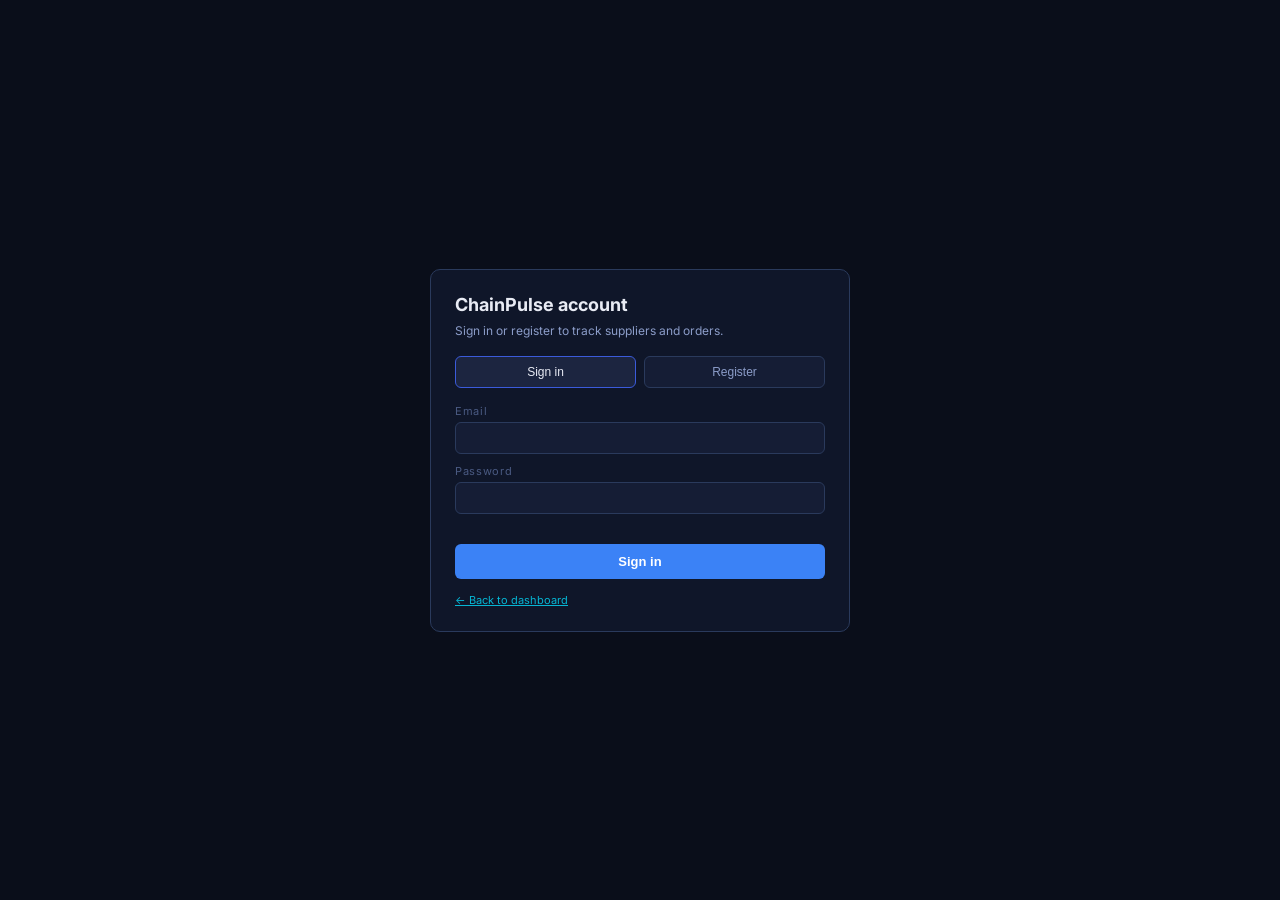
<file: chainpulse/frontend/onboarding.html>
<!doctype html>
<html lang="en">
<head>
  <meta charset="utf-8" />
  <title>ChainPulse — Account</title>
  <link href="https://fonts.googleapis.com/css2?family=Inter:wght@400;500;600;700&display=swap" rel="stylesheet" />
  <link rel="stylesheet" href="./css/theme.css" />
  <link rel="stylesheet" href="./css/orders.css" />
  <style>
    body { display: flex; justify-content: center; align-items: center; min-height: 100vh; overflow: auto; }
    .card { width: 420px; background: var(--bg-secondary); border: 1px solid var(--border-default); border-radius: 10px; padding: 24px; }
    h1 { margin: 0 0 8px; font-size: 18px; color: var(--text-primary); }
    p.sub { font-size: 12px; color: var(--text-secondary); margin: 0 0 18px; }
    .tabs { display: flex; gap: 8px; margin-bottom: 16px; }
    .tabs button { flex: 1; background: var(--bg-tertiary); border: 1px solid var(--border-default); color: var(--text-secondary); padding: 8px; cursor: pointer; border-radius: 6px; font-size: 12px; }
    .tabs button.active { background: var(--bg-elevated); color: var(--text-primary); border-color: var(--border-active); }
    label { display: block; margin-bottom: 10px; font-size: 11px; color: var(--text-muted); letter-spacing: 0.06em; }
    label input { display: block; width: 100%; margin-top: 4px; background: var(--bg-tertiary); border: 1px solid var(--border-default); border-radius: 6px; padding: 8px 10px; color: var(--text-primary); font-size: 12px; }
    .err { font-size: 11px; color: var(--severity-critical); margin: 6px 0; min-height: 14px; }
    .ok { font-size: 11px; color: var(--severity-low); margin: 6px 0; }
    button.primary { width: 100%; background: var(--accent-blue); border: none; color: white; padding: 10px; border-radius: 6px; font-weight: 600; cursor: pointer; font-size: 13px; }
    a.back { display: inline-block; margin-top: 14px; font-size: 11px; color: var(--accent-cyan); }
  </style>
</head>
<body>
  <div class="card">
    <h1>ChainPulse account</h1>
    <p class="sub">Sign in or register to track suppliers and orders.</p>
    <div class="tabs">
      <button id="t-login" class="active" onclick="switchTab('login')">Sign in</button>
      <button id="t-register" onclick="switchTab('register')">Register</button>
    </div>
    <form id="form">
      <label>Email <input type="email" name="email" required /></label>
      <label>Password <input type="password" name="password" minlength="6" required /></label>
      <label id="company-wrap" style="display:none">Company <input type="text" name="company" /></label>
      <div id="msg" class="err"></div>
      <button class="primary" type="submit" id="submit-btn">Sign in</button>
    </form>
    <a class="back" href="./index.html">← Back to dashboard</a>
  </div>
  <script>
    const CP_API = 'https://chainpulse.duckdns.org';
    let mode = 'login';
    function switchTab(m) {
      mode = m;
      document.getElementById('t-login').classList.toggle('active', m === 'login');
      document.getElementById('t-register').classList.toggle('active', m === 'register');
      document.getElementById('company-wrap').style.display = m === 'register' ? 'block' : 'none';
      document.getElementById('submit-btn').textContent = m === 'register' ? 'Create account' : 'Sign in';
      document.getElementById('msg').textContent = '';
    }
    document.getElementById('form').addEventListener('submit', async (e) => {
      e.preventDefault();
      const fd = new FormData(e.target);
      const body = { email: fd.get('email'), password: fd.get('password') };
      if (mode === 'register') body.company = fd.get('company') || null;
      const path = mode === 'register' ? '/auth/register' : '/auth/login';
      const r = await fetch(CP_API + path, {
        method: 'POST',
        headers: { 'Content-Type': 'application/json' },
        body: JSON.stringify(body),
      });
      const msg = document.getElementById('msg');
      if (!r.ok) {
        const t = await r.text();
        msg.className = 'err';
        msg.textContent = `Failed: ${t.slice(0, 160)}`;
        return;
      }
      if (mode === 'register') {
        // auto-login after register
        const lr = await fetch(CP_API + '/auth/login', {
          method: 'POST',
          headers: { 'Content-Type': 'application/json' },
          body: JSON.stringify({ email: body.email, password: body.password }),
        });
        const data = await lr.json();
        localStorage.setItem('cp_token', data.access_token);
      } else {
        const data = await r.json();
        localStorage.setItem('cp_token', data.access_token);
      }
      msg.className = 'ok';
      msg.textContent = 'Signed in. Redirecting...';
      setTimeout(() => { window.location.href = './index.html'; }, 600);
    });
  </script>
</body>
</html>
</file>
<file: chainpulse/frontend/css/theme.css>
:root {
  --bg-primary:     #0A0E1A;
  --bg-secondary:   #0F1629;
  --bg-tertiary:    #151D35;
  --bg-elevated:    #1C2540;

  --border-subtle:  #1E2A45;
  --border-default: #2A3A5C;
  --border-active:  #3B5BDB;

  --accent-blue:    #3B82F6;
  --accent-cyan:    #06B6D4;
  --accent-indigo:  #6366F1;

  --severity-critical: #EF4444;
  --severity-high:     #F97316;
  --severity-medium:   #EAB308;
  --severity-low:      #22C55E;

  --text-primary:   #E8EBF4;
  --text-secondary: #8B9CC8;
  --text-muted:     #4A5A82;
  --text-data:      #06B6D4;

  --map-pin-pulse-critical: rgba(239, 68, 68, 0.4);
  --map-pin-pulse-high:     rgba(249, 115, 22, 0.35);
  --map-pin-pulse-medium:   rgba(234, 179, 8, 0.3);
  --map-pin-pulse-low:      rgba(34, 197, 94, 0.25);
}

*, *::before, *::after { box-sizing: border-box; }
/* !important guards against Tailwind CDN preflight resets */
html, body { height: 100% !important; margin: 0 !important; padding: 0 !important; }
body {
  background: var(--bg-primary);
  color: var(--text-primary);
  font-family: 'Inter', system-ui, sans-serif;
  font-size: 13px;
  overflow: hidden !important;
}
.font-sans { font-family: 'Inter', system-ui, sans-serif; }
.tb-mono, .mono { font-family: 'JetBrains Mono', ui-monospace, monospace; }

#grid {
  display: grid;
  grid-template-columns: 80% 20%;
  grid-template-rows: 1fr 48px;
  grid-template-areas:
    "map sidebar"
    "stats sidebar";
  height: calc(100vh - 52px);
  width: 100vw;
}
#map-region { grid-area: map; position: relative; overflow: hidden; }
#sidebar    { grid-area: sidebar; }
#statbar    {
  grid-area: stats;
  background: var(--bg-secondary);
  border-top: 1px solid var(--border-subtle);
  display: flex;
  align-items: stretch;
  height: 48px;
}

.hidden { display: none !important; }

/* Subtle scrollbar */
::-webkit-scrollbar { width: 3px; height: 3px; }
::-webkit-scrollbar-thumb { background: var(--border-default); border-radius: 2px; }
::-webkit-scrollbar-track { background: transparent; }
</file>
<file: chainpulse/frontend/css/orders.css>
/* ===== Tab bar ===== */
.tab-bar {
  display: flex;
  height: 36px;
  border-bottom: 1px solid var(--border-subtle);
}
.tab {
  flex: 1;
  background: var(--bg-tertiary);
  color: var(--text-muted);
  border: none;
  border-bottom: 2px solid transparent;
  font-family: 'Inter', sans-serif;
  font-size: 11px;
  font-weight: 600;
  letter-spacing: 0.08em;
  cursor: pointer;
  text-transform: uppercase;
  display: inline-flex; align-items: center; justify-content: center;
  gap: 6px;
}
.tab.active {
  background: var(--bg-elevated);
  color: var(--text-primary);
  border-bottom-color: var(--border-active);
}
.tab-badge {
  font-size: 10px;
  color: var(--severity-high);
  font-weight: 600;
}
.tab-panel { display: none; flex: 1; overflow-y: auto; }
.tab-panel.active { display: flex; flex-direction: column; }

/* ===== Order cards ===== */
.orders-list { list-style: none; margin: 0; padding: 0; }
.order-card {
  background: var(--bg-tertiary);
  border-left: 3px solid transparent;
  border-bottom: 1px solid var(--border-subtle);
  padding: 10px 12px;
  font-size: 12px;
}
.order-card[data-status="CRITICAL_DELAY"] { border-left-color: #EF4444; }
.order-card[data-status="DELAY_RISK"]     { border-left-color: #F97316; }
.order-card[data-status="MONITOR"]        { border-left-color: #EAB308; }
.order-card[data-status="ON_SCHEDULE"]    { border-left-color: #10B981; }
.order-card[data-status="DELIVERED"]      { border-left-color: #4A5A82; }

.order-card-header {
  display: flex; justify-content: space-between; align-items: center;
  margin-bottom: 6px;
}
.status-badge {
  font-size: 10px; font-weight: 600; padding: 2px 8px; border-radius: 999px;
  text-transform: uppercase; letter-spacing: 0.06em;
}
.status-CRITICAL_DELAY { background: rgba(239,68,68,0.15); color: #EF4444; }
.status-DELAY_RISK     { background: rgba(249,115,22,0.15); color: #F97316; }
.status-MONITOR        { background: rgba(234,179,8,0.15);  color: #EAB308; }
.status-ON_SCHEDULE    { background: rgba(16,185,129,0.15); color: #10B981; }
.status-DELIVERED      { background: rgba(74,90,130,0.15);  color: #4A5A82; }

.order-actions { display: flex; gap: 4px; }
.order-actions button {
  background: transparent; color: var(--text-muted);
  border: 1px solid var(--border-default); border-radius: 3px;
  font-size: 10px; padding: 1px 5px; cursor: pointer;
}
.order-actions button:hover { color: var(--text-primary); border-color: var(--border-active); }

.order-supplier-name { font-weight: 600; font-size: 13px; color: var(--text-primary); }
.order-supplier-location { font-size: 11px; color: var(--text-secondary); margin-bottom: 6px; }
.order-details {
  display: grid; grid-template-columns: 60px 1fr; gap: 2px 8px;
  font-size: 11px; color: var(--text-secondary); margin-bottom: 8px;
}
.order-details .label { color: var(--text-muted); }

.order-delay-block {
  background: var(--bg-elevated);
  border: 1px solid var(--border-subtle);
  border-radius: 6px;
  padding: 6px 8px;
  margin-bottom: 8px;
}
.delay-label { font-size: 9px; letter-spacing: 0.1em; color: var(--text-muted); }
.delay-value {
  font-family: 'JetBrains Mono', monospace;
  font-size: 18px;
  margin: 2px 0;
}
.order-card[data-status="CRITICAL_DELAY"] .delay-value { color: #EF4444; }
.order-card[data-status="DELAY_RISK"]     .delay-value { color: #F97316; }
.order-card[data-status="MONITOR"]        .delay-value { color: #EAB308; }
.order-card[data-status="ON_SCHEDULE"]    .delay-value { color: #10B981; }
.new-eta { font-size: 10px; color: var(--text-secondary); font-family: 'JetBrains Mono', monospace; }

.order-causes { margin-bottom: 6px; }
.causes-label { font-size: 10px; color: var(--text-muted); margin-bottom: 4px; }
.cause-item {
  font-size: 11px; color: var(--text-secondary);
  line-height: 1.4;
  margin-bottom: 2px;
}
.cause-item a {
  color: var(--accent-cyan); text-decoration: none;
  border-bottom: 1px dotted var(--accent-cyan);
}
.cause-item a:hover { color: var(--text-primary); }
.cause-date { font-family: 'JetBrains Mono', monospace; color: var(--text-muted); font-size: 9px; margin-left: 4px; }

.order-card-actions { display: flex; gap: 6px; }
.order-card-actions button {
  flex: 1; background: var(--bg-elevated); color: var(--text-primary);
  border: 1px solid var(--border-default); border-radius: 4px;
  font-size: 11px; padding: 4px 6px; cursor: pointer;
}
.order-card-actions button:hover { border-color: var(--border-active); }

/* ===== Floating action button ===== */
#add-order-fab {
  position: absolute;
  bottom: 16px; left: 16px;
  z-index: 800;
  background: var(--accent-blue);
  color: white;
  border: none;
  border-radius: 24px;
  padding: 10px 18px;
  font-size: 13px; font-weight: 600;
  cursor: pointer;
  box-shadow: 0 2px 8px rgba(0,0,0,0.3);
}
#add-order-fab:hover { background: #2563eb; }

/* ===== Order drawer ===== */
#order-drawer {
  position: fixed;
  top: 0; left: 0;
  width: 420px; height: 100vh;
  background: var(--bg-secondary);
  border-right: 1px solid var(--border-default);
  z-index: 2000;
  transform: translateX(-440px);
  transition: transform 250ms cubic-bezier(0.4,0,0.2,1);
  overflow-y: auto;
  padding: 16px;
}
#order-drawer.open { transform: translateX(0); }
#drawer-overlay {
  position: fixed; inset: 0;
  background: rgba(10,14,26,0.72);
  z-index: 1999;
  display: none;
}
#drawer-overlay.open { display: block; }

.drawer-header {
  font-size: 14px; font-weight: 600; color: var(--text-primary);
  letter-spacing: 0.06em; margin-bottom: 14px;
}
.drawer-form .field {
  display: block;
  margin-bottom: 12px;
}
.drawer-form label {
  display: block;
  font-size: 10px; letter-spacing: 0.08em; color: var(--text-muted);
  text-transform: uppercase; margin-bottom: 4px;
}
.drawer-form input,
.drawer-form select,
.drawer-form textarea {
  width: 100%;
  background: var(--bg-tertiary);
  border: 1px solid var(--border-default);
  border-radius: 6px;
  padding: 8px 10px;
  font-size: 12px;
  color: var(--text-primary);
  font-family: inherit;
}
.drawer-form input:focus,
.drawer-form select:focus,
.drawer-form textarea:focus {
  outline: none;
  border-color: var(--border-active);
}
.field-error {
  font-size: 10px; color: var(--severity-critical);
  margin-top: 2px;
}
.mini-map {
  height: 150px;
  margin-top: 6px;
  border-radius: 6px;
  overflow: hidden;
}
.drawer-row { display: flex; gap: 8px; }
.drawer-row .field { flex: 1; }
.drawer-actions {
  display: flex; gap: 8px;
  margin-top: 16px;
  padding-top: 12px;
  border-top: 1px solid var(--border-subtle);
}
.drawer-actions button {
  flex: 1;
  font-size: 12px; padding: 8px 10px;
  border-radius: 6px; cursor: pointer; border: 1px solid var(--border-default);
}
.btn-cancel { background: transparent; color: var(--text-secondary); }
.btn-save { background: var(--accent-blue); color: white; border-color: var(--accent-blue); font-weight: 600; }

/* ===== Supplier diamond markers ===== */
.supplier-diamond {
  width: 12px; height: 12px;
  transform: rotate(45deg);
  border: 1.5px solid #1E2A45;
  cursor: pointer;
  box-shadow: 0 0 4px rgba(0,0,0,0.5);
}
.supplier-diamond[data-status="ON_SCHEDULE"]    { background: #10B981; }
.supplier-diamond[data-status="MONITOR"]        { background: #EAB308; }
.supplier-diamond[data-status="DELAY_RISK"]     { background: #F97316; }
.supplier-diamond[data-status="CRITICAL_DELAY"] { background: #EF4444; }
.supplier-diamond[data-status="DELIVERED"]      { background: #4A5A82; }

.supplier-label {
  transform: rotate(-45deg);
  font-family: 'JetBrains Mono', monospace;
  font-size: 8px;
  color: var(--text-primary);
  position: absolute;
  top: 14px; left: -2px;
  white-space: nowrap;
  background: rgba(10,14,26,0.7);
  padding: 1px 3px;
  border-radius: 2px;
  pointer-events: none;
}

/* ===== Toast ===== */
.toast {
  position: fixed; bottom: 70px; left: 50%;
  transform: translateX(-50%);
  background: var(--bg-elevated);
  color: var(--text-primary);
  border: 1px solid var(--severity-high);
  border-radius: 6px;
  padding: 10px 16px;
  font-size: 12px;
  z-index: 3000;
  animation: toast-in 200ms ease-out;
  box-shadow: 0 4px 12px rgba(0,0,0,0.4);
}
@keyframes toast-in {
  from { transform: translate(-50%, 12px); opacity: 0; }
  to   { transform: translate(-50%, 0); opacity: 1; }
}

/* ===== Orders-at-risk chip override ===== */
.chip.orders-at-risk { cursor: pointer; }
.chip.orders-at-risk .chip-val { color: var(--severity-high); }

.empty-state {
  padding: 20px;
  text-align: center;
  color: var(--text-muted);
  font-size: 11px;
}
</file>
